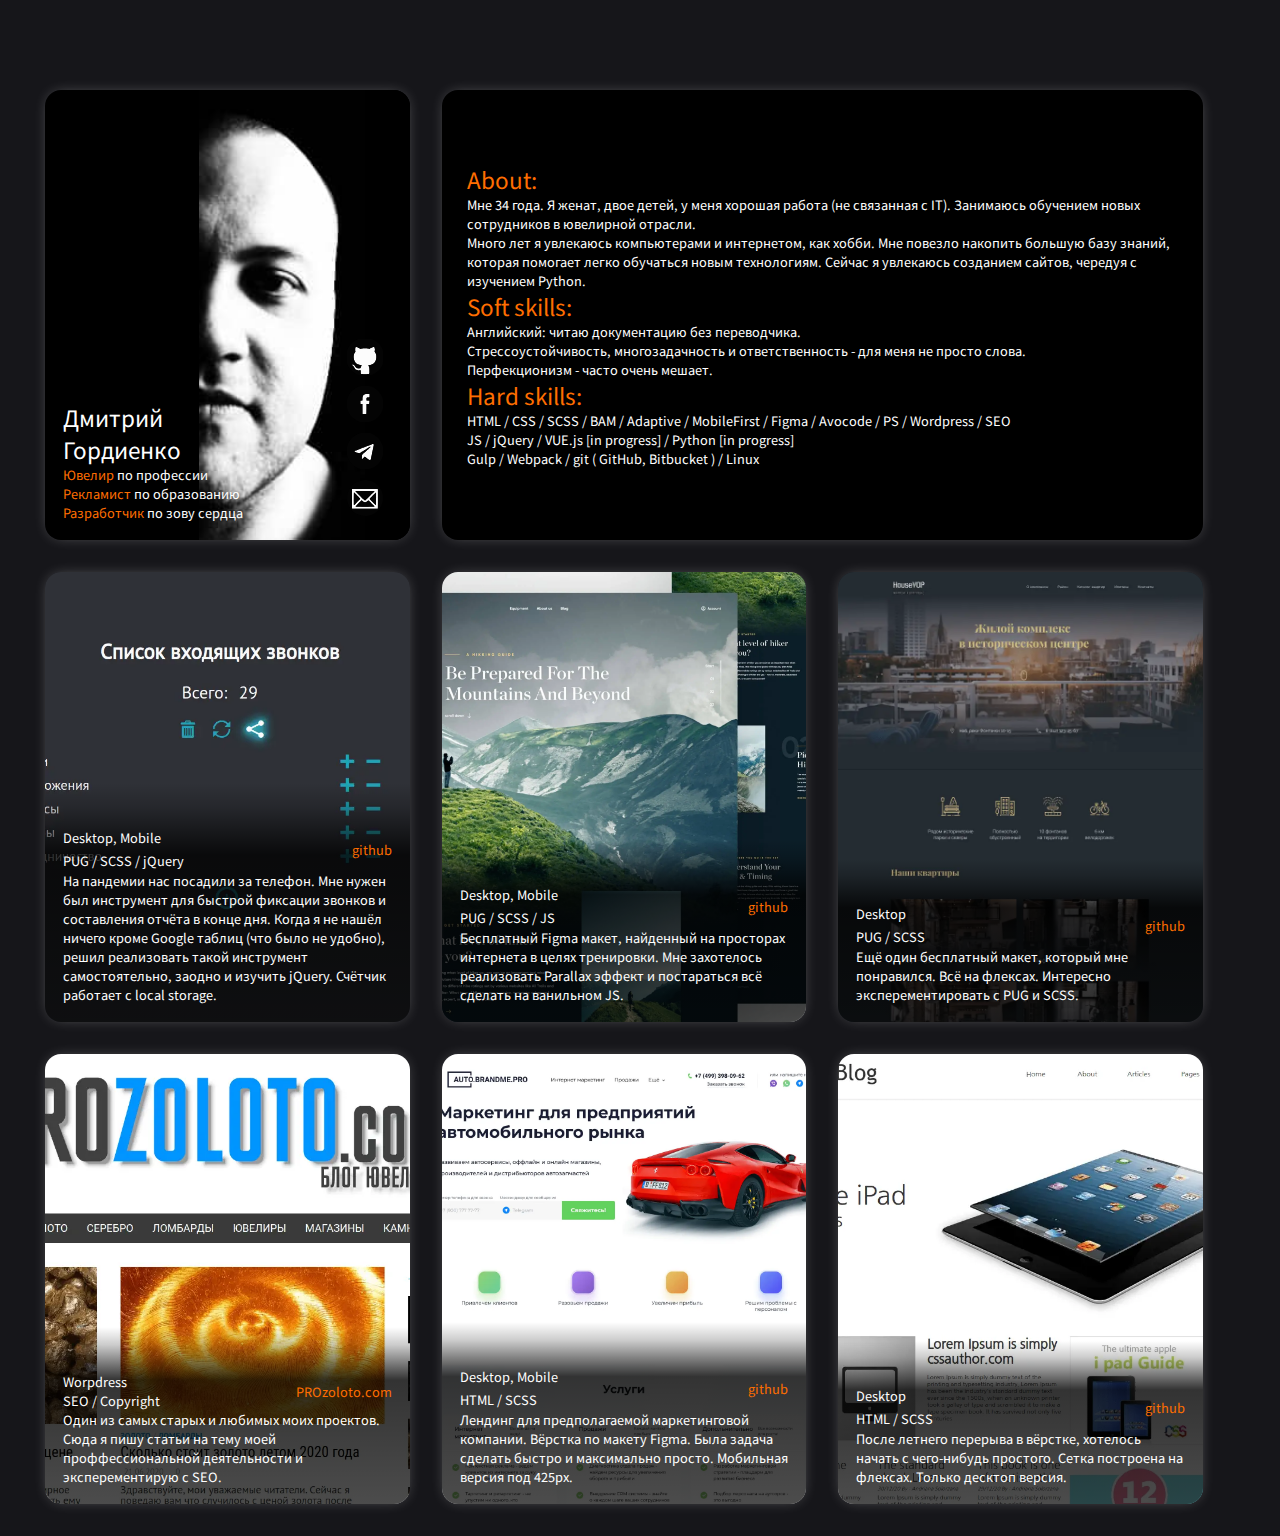
<file: index.html>
<!DOCTYPE html><html><head><meta charset="UTF-8"><meta name="viewport" content="width=device-width, initial-scale=1.0"><meta http-equiv="X-UA-Compatible" content="ie=edge"><link rel="stylesheet" href="./css/style.css"><meta name="author" content="Dim-G"><meta name="description" content="Примеры моих работ"><title>Гордиенко Дмитрий - Портфолио</title></head><body><main class="mainWrap"><section class="card card--about"><img class="image image--avatar" src="./img/1.jpeg"><div class="content content--about"><p class="text text--title">Дмитрий</p><p class="text text--title">Гордиенко</p><p class="text"><span class="text--orange">Ювелир  </span><span class="text">по профессии</span></p><p class="text"><span class="text--orange">Рекламист   </span><span class="text">по образованию</span></p><p class="text"><span class="text--orange">Разработчик </span><span class="text">по зову сердца</span></p></div><section class="social"><a href="https://github.com/dim272" target="_blank"><p class="social__icon social__icon--github"></p></a><a href="https://www.facebook.com/dimario.green/" target="_blank"><p class="social__icon social__icon--fb"></p></a><a href="https://t.me/dim272" target="_blank"><p class="social__icon social__icon--telegram"></p></a><a href="mailto:fewmoments@yahoo.com" target="_blank"><p class="social__icon social__icon--mail"></p></a></section></section><section class="card card--x2"><div><p class="text--title text--orange">About:</p><p class="text">Мне 34 года. Я женат, двое детей, у меня хорошая работа (не связанная с IT). Занимаюсь обучением новых сотрудников в ювелирной отрасли.</p><p class="text">Много лет я увлекаюсь компьютерами и интернетом, как хобби. Мне повезло накопить большую базу знаний, которая помогает легко обучаться новым технологиям. Сейчас я увлекаюсь созданием сайтов, чередуя с изучением Python.</p><p class="text--title text--orange">Soft skills:</p><p class="text">Английский: читаю документацию без переводчика.</p><p class="text">Стрессоустойчивость, многозадачность и ответственность - для меня не просто слова.</p><p class="text">Перфекционизм - часто очень мешает.</p><p class="text--title text--orange">Hard skills:</p><p class="text">HTML / CSS / SCSS / BAM / Adaptive / MobileFirst / Figma / Avocode / PS / Wordpress / SEO</p><p class="text">JS / jQuery / VUE.js [in progress] / Python [in progress]</p><p class="text">Gulp / Webpack / git ( GitHub, Bitbucket ) / Linux</p></div></section><a class="card__link" href="https://plusminus.top/" target="_blank"><div class="card"><img class="image" src="./img/previews/plusminus.webp"><div class="content"><div class="content__top"><p class="text">Desktop, Mobile</p><span class="text">PUG / SCSS / jQuery</span><a class="text text--orange" href="https://github.com/dim272/PlusMinus.top/tree/master/build" target="_blank">github</a></div><p class="text">На пандемии нас посадили за телефон. Мне нужен был инструмент для быстрой фиксации звонков и составления отчёта в конце дня. Когда я не нашёл ничего кроме Google таблиц (что было не удобно), решил реализовать такой инструмент самостоятельно, заодно и изучить jQuery. Счётчик работает с local storage.  </p></div></div></a><a href="https://dim272.github.io/Mountain_adventure/" target="_blank"><div class="card"><img class="image" src="./img/previews/MNTN.webp"><div class="content"><div class="content__top"><p class="text">Desktop, Mobile</p><span class="text">PUG / SCSS / JS</span><a class="text text--orange" href="https://github.com/dim272/Mountain_adventure" target="_blank">github</a></div><p class="text">Бесплатный Figma макет, найденный на просторах интернета в целях тренировки. Мне захотелось реализовать Parallax эффект и постараться всё сделать на ванильном JS.</p></div></div></a><a href="https://dim272.github.io/Gold-House-VOP/" target="_blank"><div class="card"><img class="image" src="./img/previews/GoldHouse.webp"><div class="content"> <div class="content__top"><p class="text">Desktop</p><span class="text">PUG / SCSS</span><a class="text text--orange" href="https://github.com/dim272/Gold-House-VOP" target="_blank">github</a></div><p class="text">Ещё один бесплатный макет, который мне понравился. Всё на флексах. Интересно эксперементировать с PUG и SCSS.</p></div></div></a><a href="https://prozoloto.com/" target="_blank"><div class="card"><img class="image" src="./img/previews/prozoloto.webp"><div class="content"><div class="content__top"><p class="text">Worpdress</p><p class="text">SEO / Copyright</p><a class="text text--orange" href="https://prozoloto.com/" target="_blank">PROzoloto.com</a></div><p class="text">Один из самых старых и любимых моих проектов. Сюда я пишу статьи на тему моей проффессиональной деятельности и эксперементирую с SEO. </p></div></div></a><a href="https://dim272.github.io/auto.brandme/" target="_blank"><div class="card"><img class="image" src="./img/previews/AutoBrandmePRO.webp"><div class="content"><div class="content__top"><p class="text">Desktop, Mobile</p><span class="text">HTML / SCSS</span><a class="text text--orange" href="https://github.com/dim272/auto.brandme" target="_blank">github</a></div><p class="text">Лендинг для предполагаемой маркетинговой компании. Вёрстка по макету Figma. Была задача сделать быстро и максимально просто. Мобильная версия под 425px.</p></div></div></a><a href="https://dim272.github.io/metroblog/" target="_blank"><div class="card"><img class="image" src="./img/previews/metroblog.webp"><div class="content"><div class="content__top"><p class="text">Desktop</p><span class="text">HTML / SCSS</span><a class="text text--orange" href="https://github.com/dim272/metroblog" target="_blank">github</a></div><p class="text">После летнего перерыва в вёрстке, хотелось начать с чего-нибудь простого. Сетка построена на флексах. Только десктоп версия.</p></div></div></a></main><script src="./js/smooth-scrolling.js"></script></body></html>
</file>
<file: css/style.css>
@import url("https://fonts.googleapis.com/css2?family=Noto+Sans+TC:wght@300;400;700&display=swap");
* {
  padding: 0;
  margin: 0;
  box-sizing: border-box;
  font-family: "Noto Sans TC", sans-serif;
  color: #16161a; }

body {
  background-color: #16161a;
  display: flex;
  justify-content: center;
  align-items: flex-start; }

a {
  color: #16161a;
  text-decoration: none; }

.mainWrap {
  width: 95%;
  max-width: 1600px;
  margin-top: 10vh;
  display: flex;
  justify-content: center;
  align-items: center;
  flex-wrap: wrap; }
  @media (max-width: 768px) {
    .mainWrap {
      margin-top: 3vh; } }

.social {
  display: flex;
  flex-direction: column;
  justify-content: space-around;
  align-items: center;
  padding: 2vh;
  position: absolute;
  bottom: 0;
  right: 0;
  height: 100%; }
  @media (min-width: 1024px) {
    .social {
      height: 50%; } }
  .social__icon {
    width: 4vh;
    height: 4vh;
    margin-right: 1vh;
    background-position: center;
    background-size: cover; }
    @media (max-width: 425px) {
      .social__icon {
        width: 6vw;
        height: 6vw; } }
    @media (max-width: 768px) {
      .social__icon {
        width: 5vh;
        height: 5vh; } }
    @media (min-width: 1440px) {
      .social__icon {
        width: 2vw;
        height: 2vw; } }
    .social__icon--github {
      background-image: url("./../img/icons/github.svg"); }
    .social__icon--fb {
      background-image: url("./../img/icons/fb.svg"); }
    .social__icon--telegram {
      background-image: url("./../img/icons/telegram.svg"); }
    .social__icon--mail {
      background-image: url("./../img/icons/email.svg"); }

.card {
  height: 50vh;
  width: 30%;
  border-radius: 1rem;
  margin-right: 2rem;
  margin-bottom: 2rem;
  overflow: hidden;
  position: relative;
  box-shadow: 0px 0px 15px -5px rgba(255, 255, 255, 0.4); }
  @media (max-width: 425px) {
    .card {
      width: 90%; } }
  @media (min-width: 426px) and (max-width: 768px) {
    .card {
      width: 75%;
      height: 80vh; } }
  @media (min-width: 769px) and (max-width: 1024px) {
    .card {
      width: 35%;
      height: 80vh; } }
  .card__link {
    display: block;
    width: auto;
    height: auto; }
  .card--about {
    display: flex;
    flex-direction: column;
    justify-content: center;
    align-items: flex-start;
    background-color: black; }
    @media (max-width: 425px) {
      .card--about {
        width: 90%;
        height: 40vh; } }
    @media (min-width: 426px) and (max-width: 768px) {
      .card--about {
        width: 75%;
        height: 40vh;
        padding: 4vw; } }
    @media (min-width: 769px) and (max-width: 1024px) {
      .card--about {
        width: 75%;
        height: 40vh; } }
  .card--x2 {
    width: calc(60% + 2rem);
    background-color: black;
    padding: 0 2vw;
    display: flex;
    justify-content: flex-start;
    align-items: center; }
    @media (max-width: 425px) {
      .card--x2 {
        width: 90%;
        height: auto;
        padding: 4vw; } }
    @media (min-width: 426px) and (max-width: 1024px) {
      .card--x2 {
        width: 75%;
        height: auto;
        padding: 4vw; } }

.image {
  width: 100%;
  height: 100%;
  -o-object-fit: cover;
     object-fit: cover;
  position: absolute; }
  .image--avatar {
    -o-object-fit: contain;
       object-fit: contain;
    background-color: black;
    right: -15%; }

.content {
  width: 100%;
  height: auto;
  padding: 5vh 2vh 2vh;
  position: absolute;
  right: 0;
  bottom: 0;
  background: linear-gradient(to bottom, rgba(0, 0, 0, 0) 0%, rgba(0, 0, 0, 0.2) 10%, rgba(0, 0, 0, 0.8) 30%, rgba(0, 0, 0, 0.7) 100%); }
  .content__top {
    display: flex;
    justify-content: space-between;
    align-items: center; }
  .content--about {
    height: auto;
    padding: 0 2vh 2vh;
    background: none; }

.text {
  font-size: 1vw;
  color: #ffffff; }
  @media (max-width: 425px) {
    .text {
      font-size: 3vw; } }
  @media (min-width: 426px) and (max-width: 768px) {
    .text {
      font-size: 2vw; } }
  @media (min-width: 769px) and (max-width: 1024px) {
    .text {
      font-size: 1.5vw; } }
  @media (min-width: 2000px) {
    .text {
      font-size: 0.8vw; } }
  .text--title {
    font-size: 2.5vh; }
    @media (max-width: 425px) {
      .text--title {
        font-size: 4vw; } }
    @media (min-width: 426px) and (max-width: 768px) {
      .text--title {
        font-size: 3vw; } }
    @media (min-width: 769px) and (max-width: 1024px) {
      .text--title {
        font-size: 2vw; } }
  .text--black {
    color: #16161a; }
  .text--orange {
    color: #FF6E00; }
</file>
